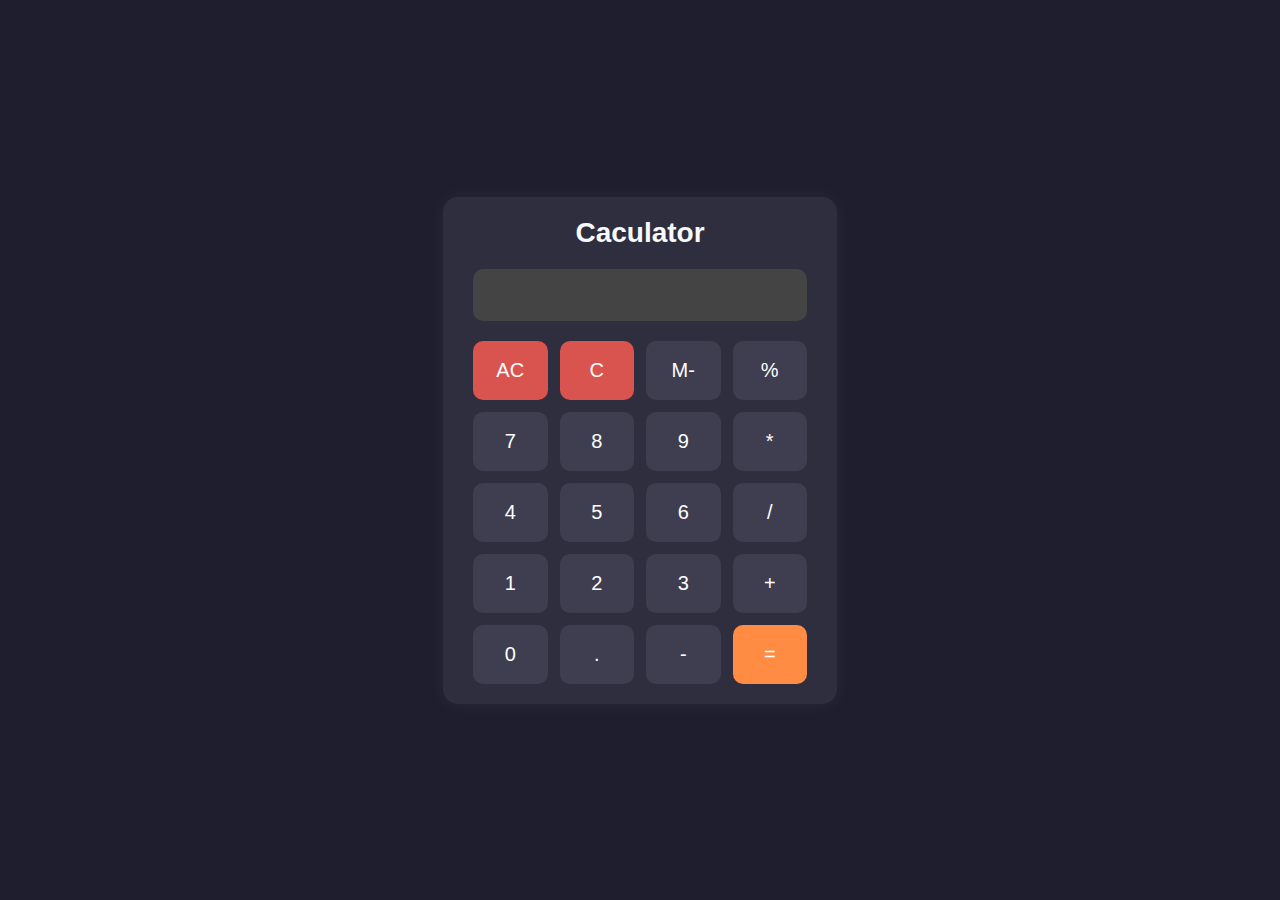
<file: calculator/index.html>
<!DOCTYPE html>
<html lang="en">

<head>
    <meta charset="UTF-8">
    <meta name="viewport" content="width=device-width, initial-scale=1.0">
    <title>Calculator</title>
    <link rel="stylesheet" href="style.css">
</head>

<body>
    <div class="wrapper">
        <div class="container">
            <h1>Caculator</h1>
            <div class="input">
                <input type="text" name="text" id="input" readonly>
            </div>
            <div class="boxes">
                <button class="box" id="aclear">AC</button>
                <button class="box" id="clear">C</button>
                <button class="box">M-</button>
                <button class="box"> %</button>
                <button class="box">7</button>
                <button class="box">8</button>
                <button class="box">9</button>
                <button class="box">*</button>
                <button class="box">4</button>
                <button class="box">5</button>
                <button class="box">6</button>
                <button class="box">/</button>
                <button class="box">1</button>
                <button class="box">2</button>
                <button class="box">3</button>
                <button class="box">+</button>
                <button class="box">0</button>
                <button class="box">.</button>
                <button class="box">-</button>
                <button class="box" id="equal">=</button>
            </div>
        </div>
    </div>
    <script src="script.js"></script>
</body>

</html>
</file>
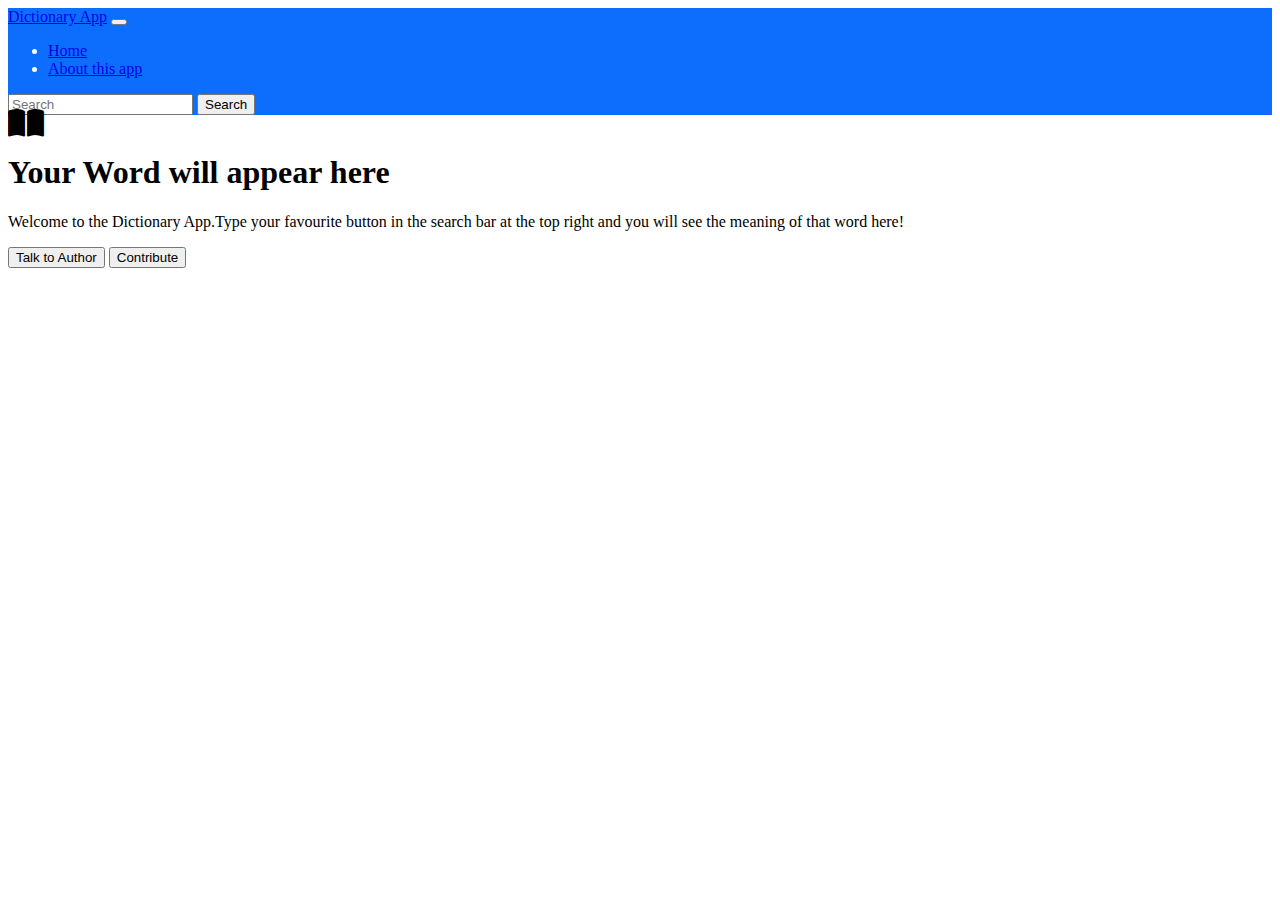
<file: Dictionary-App/index.html>
<!doctype html>
<html lang="en">

<head>
    <meta charset="utf-8">
    <meta name="viewport" content="width=device-width, initial-scale=1">
    <title>Dictionary App</title>
    <link href="https://cdn.jsdelivr.net/npm/bootstrap@5.3.7/dist/css/bootstrap.min.css" rel="stylesheet"
        integrity="sha384-LN+7fdVzj6u52u30Kp6M/trliBMCMKTyK833zpbD+pXdCLuTusPj697FH4R/5mcr" crossorigin="anonymous">
    <link rel="stylesheet" href="https://cdnjs.cloudflare.com/ajax/libs/font-awesome/6.7.2/css/all.min.css"
        integrity="sha512-Evv84Mr4kqVGRNSgIGL/F/aIDqQb7xQ2vcrdIwxfjThSH8CSR7PBEakCr51Ck+w+/U6swU2Im1vVX0SVk9ABhg=="
        crossorigin="anonymous" referrerpolicy="no-referrer" />
</head>

<body>
    <nav class="navbar navbar-expand-lg bg-body-tertiar style=" style="background-color: #0D6EFD; color: white;">
        <div class=" container-fluid">
            <a class="navbar-brand" href="#">Dictionary App</a>
            <button class="navbar-toggler" type="button" data-bs-toggle="collapse"
                data-bs-target="#navbarSupportedContent" aria-controls="navbarSupportedContent" aria-expanded="false"
                aria-label="Toggle navigation">
                <span class="navbar-toggler-icon"></span>
            </button>
            <div class="collapse navbar-collapse" id="navbarSupportedContent">
                <ul class="navbar-nav me-auto mb-2 mb-lg-0">
                    <li class="nav-item">
                        <a class="nav-link active" aria-current="page" href="#">Home</a>
                    </li>
                    <li class="nav-item">
                        <a class="nav-link" href="#">About this app</a>
                    </li>

                </ul>
                <form class="d-flex" role="search">
                    <input class="form-control me-2" type="search" placeholder="Search" id="searchinput"
                        aria-label="Search" />
                    <button class="btn btn-outline-success" type="submit" id="searchbtn">Search</button>
                </form>
            </div>
        </div>
    </nav>



    <div>
        <div class="px-4 py-5 my-5 text-center">
            <i class="fa-solid fa-book-open fa-2xl"></i>
            <h1 class=" display-5 fw-bold text-body-emphasis"><span id="word">Your Word will appear here</span></h1>
            <div class="col-lg-6 mx-auto">
                <p style="text-align: left;"><span id="definition">Welcome to the Dictionary App.Type your favourite
                        button in
                        the search bar at the top right and you will see the meaning of that word here!</span>
                <p>
                <div class="d-grid gap-2 d-sm-flex justify-content-sm-center"> <button type="button"
                        class="btn btn-primary btn-lg px-4 gap-3" fdprocessedid="939tcw">Talk to Author</button>
                    <button type="button" class="btn btn-outline-secondary btn-lg px-4"
                        fdprocessedid="xx9v8">Contribute</button>
                </div>
            </div>
        </div>
    </div>








    <script src="https://cdn.jsdelivr.net/npm/bootstrap@5.3.7/dist/js/bootstrap.bundle.min.js"
        integrity="sha384-ndDqU0Gzau9qJ1lfW4pNLlhNTkCfHzAVBReH9diLvGRem5+R9g2FzA8ZGN954O5Q"
        crossorigin="anonymous"></script>
    <script src="script.js"></script>
</body>

</html>










<!-- <!doctype html>
<html lang="en">

<head>
    <meta charset="utf-8" />
    <meta name="viewport" content="width=device-width, initial-scale=1" />
    <title>Dictionary App</title>
    <link href="https://cdn.jsdelivr.net/npm/bootstrap@5.3.7/dist/css/bootstrap.min.css" rel="stylesheet" />
    <link rel="stylesheet" href="https://cdnjs.cloudflare.com/ajax/libs/font-awesome/6.5.0/css/all.min.css" />

    <style>
        body {
            background: #f8f9fa;
            font-family: 'Segoe UI', sans-serif;
        }

        .navbar {
            background: linear-gradient(to right, #007bff, #6610f2);
        }

        .navbar-brand,
        .nav-link {
            color: white !important;
            font-weight: bold;
        }

        .hero-section {
            padding: 4rem 1rem;
            text-align: center;
        }

        .search-box {
            max-width: 600px;
            margin: 0 auto;
            padding: 2rem;
            background-color: white;
            border-radius: 15px;
            box-shadow: 0 5px 15px rgba(0, 0, 0, 0.1);
        }

        .definition-card {
            margin-top: 2rem;
        }

        .btn-custom {
            background-color: #007bff;
            color: white;
            border: none;
        }

        .btn-custom:hover {
            background-color: #0056b3;
        }

        .icon {
            font-size: 3rem;
            color: #6610f2;
            margin-bottom: 1rem;
        }
    </style>
</head>

<body>

    <nav class="navbar navbar-expand-lg">
        <div class="container">
            <a class="navbar-brand" href="#"><i class="fas fa-book"></i> Dictionary</a>
            <div class="collapse navbar-collapse">
                <ul class="navbar-nav ms-auto">
                    <li class="nav-item">
                        <a class="nav-link" href="#">About App</a>
                    </li>
                </ul>
            </div>
        </div>

    </nav>

    <div class="hero-section">
        <div class="icon"><i class="fas fa-book-open"></i></div>
        <h1 class="fw-bold mb-3">Explore the Power of Words</h1>

        <div class="search-box">
            <form id="searchForm">
                <div class="input-group mb-3">
                    <input type="text" class="form-control" placeholder="Enter a word" id="searchinput" />
                    <button class="btn btn-custom" type="submit" id="searchbtn">Search</button>
                </div>
            </form>

            <div id="definitionResult" class="definition-card">
                <h3 id="word" class="text-primary">Your word will appear here</h3>
                <p id="definition" class="text-muted">
                    Type a word above and hit "Search" to find its meaning.
                </p>
            </div>
        </div>
    </div>

    <script src="https://cdn.jsdelivr.net/npm/bootstrap@5.3.7/dist/js/bootstrap.bundle.min.js"></script>
    <script>
        const searchbtn = document.getElementById("searchbtn");
        const searchinput = document.getElementById("searchinput");
        const word = document.getElementById("word");
        const definition = document.getElementById("definition");

        const dictionary = async (searchTerm) => {
            const url = `https://dictionary-by-api-ninjas.p.rapidapi.com/v1/dictionary?word=${searchTerm}`;
            const options = {
                method: "GET",
                headers: {
                    "x-rapidapi-key": "20806b1067msh554446bf611d182p137d5ejsn363f44728ef4",
                    "x-rapidapi-host": "dictionary-by-api-ninjas.p.rapidapi.com",
                },
            };

            try {
                const response = await fetch(url, options);
                const result = await response.json();
                word.innerText = searchTerm;
                definition.innerText = result.definition || "No definition found.";
            } catch (error) {
                word.innerText = "Error";
                definition.innerText = "Could not fetch the definition. Try again later.";
            }
        };

        document.getElementById("searchForm").addEventListener("submit", function (e) {
            e.preventDefault();
            dictionary(searchinput.value.trim());
        });
    </script>

</body>

</html> -->
</file>
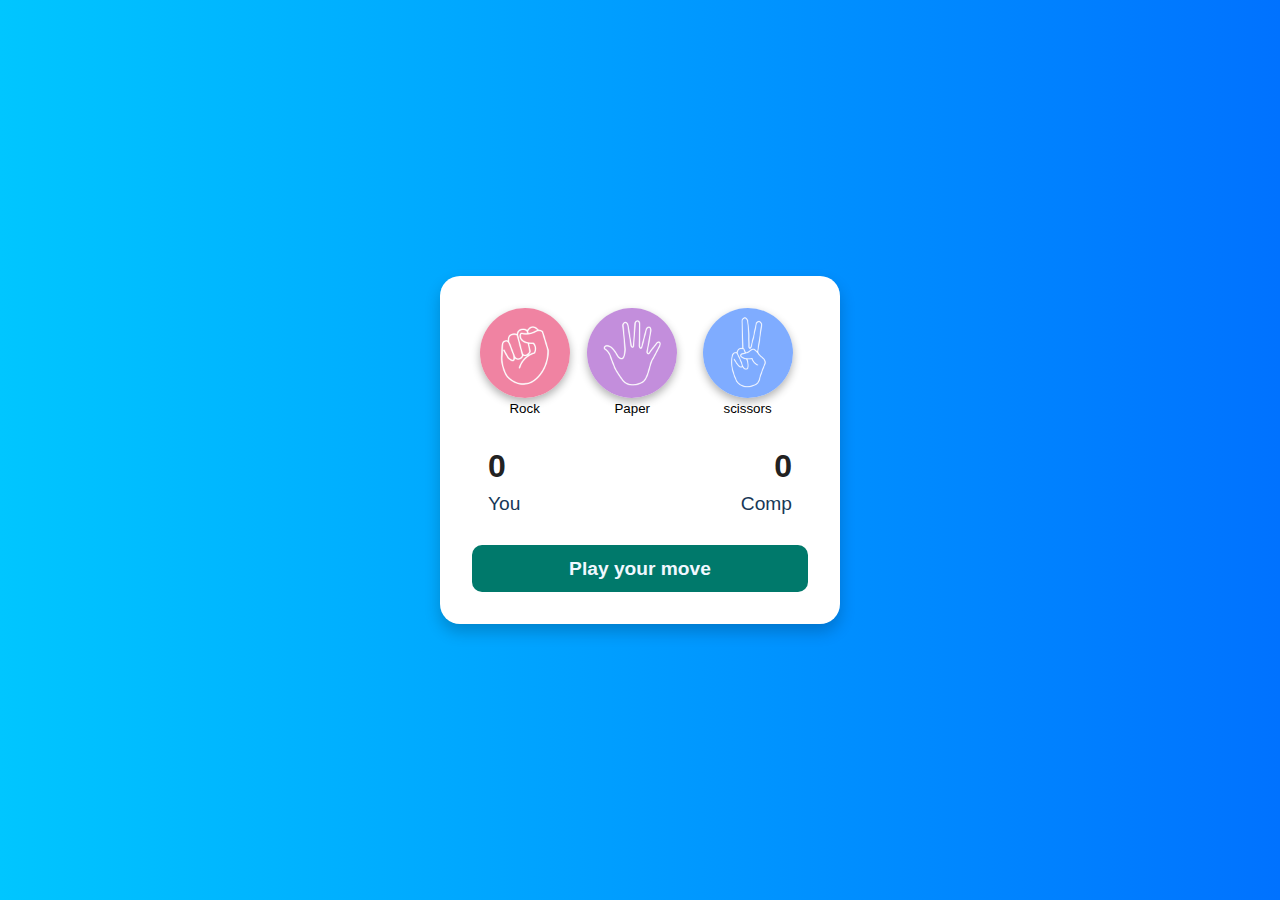
<file: stone,paper,scissor/index.html>
<!DOCTYPE html>
<html lang="en">

<head>
    <meta charset="UTF-8">
    <meta name="viewport" content="width=device-width, initial-scale=1.0">
    <title>Rock,Paper,scissors</title>
    <link rel="stylesheet" href="style.css">
</head>

<body>
    <div class="wrapper">

        <div class="container">
            <div class="images">
                <button class="image" id="rock"><img src="images/rock.png" alt="Rock">Rock</button>
                <button class="image" id="paper"><img src="./images/paper.png" alt="Paper">Paper</button>
                <button class="image" id="scissor"> <img src="./images/scissors.png" alt="scissors">scissors</button>
            </div>
            <div class="score">
                <p id="score-u">0</p>
                <p id="score-comp">0</p>
            </div>
            <div class="score">
                <p id="you">You</p>
                <p id="comp">Comp</p>
            </div>
            <div class="msg">Play your move</div>
        </div>
    </div>
    <script src="script.js"></script>
</body>

</html>
</file>
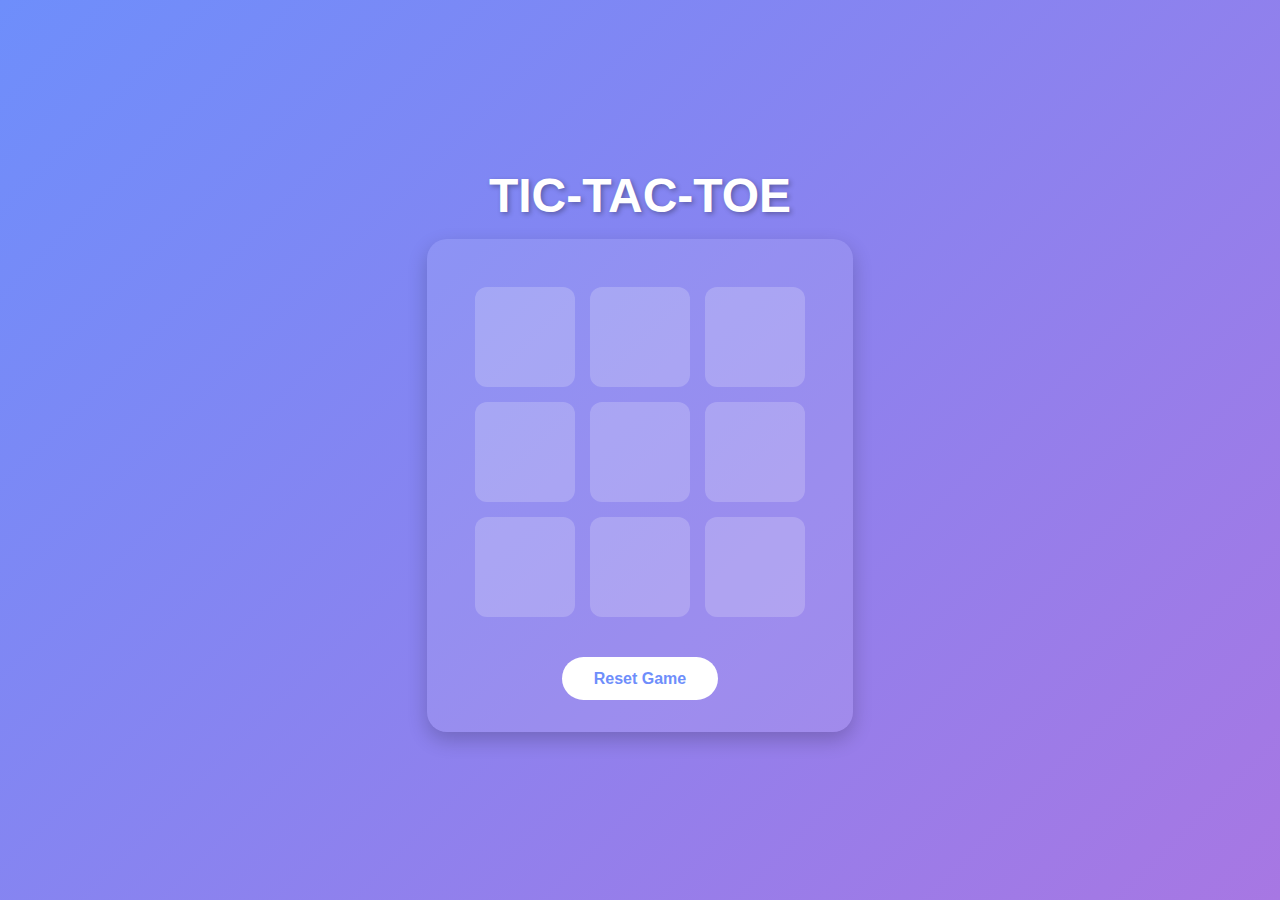
<file: tic-tac-toe/index.html>
<!DOCTYPE html>
<html lang="en">

<head>
    <meta charset="UTF-8">
    <meta name="viewport" content="width=device-width, initial-scale=1.0">
    <title>Document</title>
    <link rel="stylesheet" href="style.css">
</head>

<body>
    <div class="wrapper">
        <h1>TIC-TAC-TOE</h1>
        <div class="msgcontainer hide">
            <p class="msg"></p>
            <button class="new">New Game</button>
        </div>
        <div class="container">

            <div class="game">
                <button class="box1 box"></button>
                <button class="box2 box"></button>
                <button class="box3 box"></button>
                <button class="box4 box"></button>
                <button class="box5 box"></button>
                <button class="box6 box"> </button>
                <button class="box7 box"> </button>
                <button class="box8 box"></button>
                <button class="box9 box"></button>

            </div>
            <button class="reset ">Reset Game</button>
        </div>
    </div>
    <script src="script.js"></script>
</body>

</html>
</file>
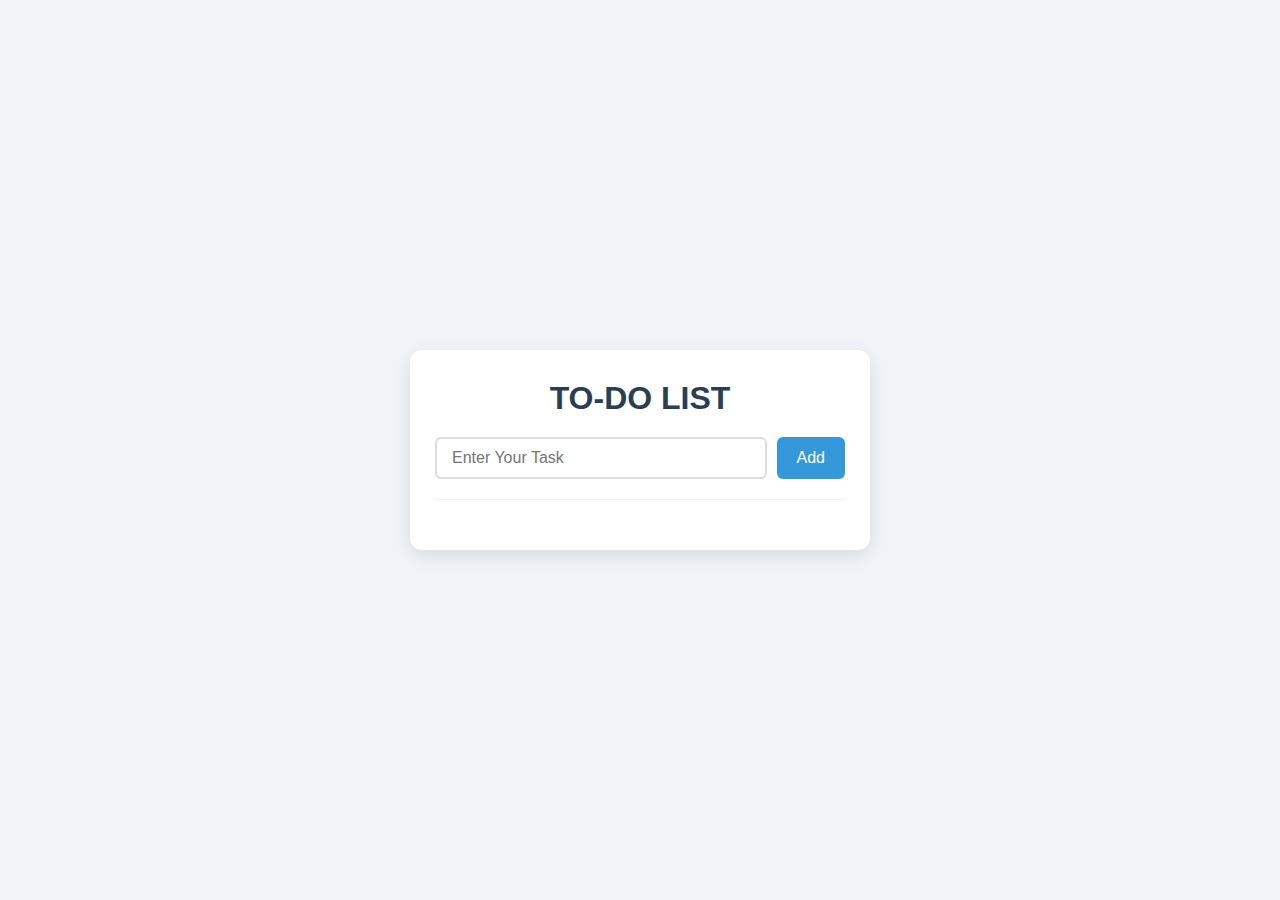
<file: To-Do-List/index.html>
<!DOCTYPE html>
<html lang="en">

<head>
    <meta charset="UTF-8">
    <meta name="viewport" content="width=device-width, initial-scale=1.0">
    <title>To-Do-List</title>
    <link rel="stylesheet" href="style.css">
    <link rel="stylesheet" href="https://cdnjs.cloudflare.com/ajax/libs/font-awesome/6.4.0/css/all.min.css" />

</head>

<body>
    <div class="wrapper">
        <div class="container">
            <h1>TO-DO LIST</h1>
            <div class="input">
                <input type="text" placeholder="Enter Your Task" id="text">
                <button class="task">Add</button>
            </div>
            <div class="list">
                <!-- <p id="value"></p> -->
            </div>
        </div>
    </div>
    <script src="script.js"></script>
</body>

</html>
</file>
<file: calculator/style.css>
/* style.css */

* {
  margin: 0;
  padding: 0;
  box-sizing: border-box;
  font-family: 'Segoe UI', Tahoma, Geneva, Verdana, sans-serif;
}

body {
  background: #1e1e2f;
  color: #fff;
  display: flex;
  justify-content: center;
  align-items: center;
  height: 100vh;
}

.wrapper {
  background: #2e2e3f;
  padding: 20px 30px;
  border-radius: 15px;
  box-shadow: 0 0 20px rgba(255, 255, 255, 0.05);
}

.container h1 {
  text-align: center;
  margin-bottom: 20px;
  font-size: 28px;
  color: #f9f9f9;
}

.input input {
  width: 100%;
  padding: 12px;
  font-size: 24px;
  text-align: right;
  border: none;
  border-radius: 10px;
  background-color: #444;
  color: white;
  margin-bottom: 20px;
  outline: none;
}

.boxes {
  display: grid;
  grid-template-columns: repeat(4, 1fr);
  gap: 12px;
}

.box {
  padding: 18px 0;
  font-size: 20px;
  background: #3e3e50;
  color: #fff;
  border: none;
  border-radius: 10px;
  cursor: pointer;
  transition: 0.2s ease;
}

.box:hover {
  background: #5a5a6e;
}

#equal {
  background-color: #ff8c42;
  color: white;
}

#equal:hover {
  background-color: #ff7a21;
}

#aclear,
#clear {
  background-color: #d9534f;
  color: white;
}

#aclear:hover,
#clear:hover {
  background-color: #c9302c;
}
</file>
<file: stone,paper,scissor/style.css>
/* style.css */

* {
  margin: 0;
  padding: 0;
  box-sizing: border-box;
  font-family: "Segoe UI", Tahoma, Geneva, Verdana, sans-serif;
}

body {
  background: linear-gradient(to right, #00c6ff, #0072ff);
  height: 100vh;
  display: flex;
  align-items: center;
  justify-content: center;
}

.wrapper {
  display: flex;
  justify-content: center;
  align-items: center;
  width: 100%;
}

.container {
  background-color: white;
  padding: 2rem;
  border-radius: 20px;
  box-shadow: 0 8px 16px rgba(0, 0, 0, 0.2);
  text-align: center;
  max-width: 400px;
  width: 100%;
}

.images {
  display: flex;
  justify-content: space-around;
  margin-bottom: 2rem;
}

.image {
    font-weight: 500;
  border: none;
  background: none;
  cursor: pointer;
  transition: transform 0.2s ease;
}

.image img {
      width: 90px;
  height: 90px;
  object-fit: cover;
  border-radius: 50%;
  box-shadow: 0 4px 8px rgba(0, 0, 0, 0.3);
}

.image img:hover {
  /* transform: scale(1.1); */
  border-radius: 50%;
  border: 5px solid black;
}

/* Style both score sections */
.score {
  display: flex;
  justify-content: space-between;
  padding: 0 1rem;
  margin-top: 0.5rem;
}

/* Common paragraph styles */
.score p {
    font-weight: 500;
  font-size: 1.2rem;
  color: #173757;
  text-align: center;
}

/* Score-specific font */
#score-u,
#score-comp {
  font-size: 2rem;
  font-weight: bold;
  color: #222;
}



.msg {
    margin-top: 30px;
  font-size: 1.2em;
  padding: 0.8rem;
  background-color: #e0f7fa;
  background-color: #00796b;
  border-radius: 10px;
color: aliceblue;
font-weight: bolder;
  min-height: 40px;
 
  
}
</file>
<file: tic-tac-toe/style.css>
* {
  margin: 0;
  padding: 0;
  box-sizing: border-box;
  font-family: 'Nunito', sans-serif;
}

body {
  background: linear-gradient(135deg, #6e8efb, #a777e3);
  min-height: 100vh;
  display: flex;
  align-items: center;
  justify-content: center;
  color: #fff;
}

.wrapper {
  text-align: center;
}

h1 {
  font-size: 3rem;
  margin-bottom: 1rem;
  color: #fff;
  text-shadow: 2px 2px 5px rgba(0, 0, 0, 0.3);
}

.container {
  background-color: rgba(255, 255, 255, 0.1);
  padding: 2rem 3rem;
  border-radius: 20px;
  box-shadow: 0 8px 20px rgba(0, 0, 0, 0.2);
  display: flex;
  flex-direction: column;
  align-items: center;
  gap: 1.5rem;
}

.game {
  display: grid;
  grid-template-columns: repeat(3, 100px);
  grid-template-rows: repeat(3, 100px);
  gap: 15px;
  margin: 1rem 0;
}

.box {
  background-color: rgba(255, 255, 255, 0.2);
  border: none;
  font-size: 2.5rem;
  font-weight: bold;
  color: #fff;
  border-radius: 12px;
  cursor: pointer;
  transition: all 0.25s ease;
}

.box:hover {
  background-color: rgba(255, 255, 255, 0.3);
  transform: scale(1.05);
}

button.new,
button.reset {
  padding: 0.8rem 2rem;
  font-size: 1rem;
  font-weight: 600;
  border: none;
  border-radius: 25px;
  background-color: #ffffff;
  color: #6e8efb;
  cursor: pointer;
  transition: all 0.3s ease;
}

button.new:hover,
button.reset:hover {
  background-color: #f2f2f2;
  transform: scale(1.05);
}
.msgcontainer{
   
    height: 50px;
    margin-bottom: 20px;
}
.msg{
    font-size: x-large;
 font-family:monospace;
 font-weight: bold;
 color: chartreuse;
}
.hide {
    display: none;
}
.hide1{
    display: none;
}
</file>
<file: To-Do-List/style.css>
/* style.css */

* {
  margin: 0;
  padding: 0;
  box-sizing: border-box;
  font-family: 'Segoe UI', Tahoma, Geneva, Verdana, sans-serif;
}

body {
  background: #f0f4f8;
  display: flex;
  justify-content: center;
  align-items: center;
  height: 100vh;
}

.wrapper {
  width: 100%;
  max-width: 500px;
  padding: 20px;
}

.container {
  background: #ffffff;
  padding: 30px 25px;
  border-radius: 12px;
  box-shadow: 0 6px 18px rgba(0, 0, 0, 0.1);
  text-align: center;
}

h1 {
  color: #2c3e50;
  margin-bottom: 20px;
  font-size: 2rem;
}

.input {
  display: flex;
  justify-content: space-between;
  gap: 10px;
  margin-bottom: 20px;
}

.input input {
  flex: 1;
  padding: 10px 15px;
  font-size: 16px;
  border: 2px solid #ddd;
  border-radius: 6px;
  outline: none;
  transition: border-color 0.3s;
}

.input input:focus {
  border-color: #3498db;
}

.input .task {
  padding: 10px 20px;
  font-size: 16px;
  background: #3498db;
  color: #fff;
  border: none;
  border-radius: 6px;
  cursor: pointer;
  transition: background 0.3s;
}

.input .task:hover {
  background: #2980b9;
}

/* Task List */
.list {
  text-align: left;
  max-height: 300px;
  overflow-y: auto;
  padding: 10px;
  border-top: 1px solid #eee;
}

.list p {
  background-color: #ecf0f1;
  padding: 10px 15px;
  margin-bottom: 10px;
  border-radius: 6px;
  font-size: 16px;
  position: relative;
  word-break: break-word;
  transition: background-color 0.3s;
}

.list p:hover {
  background-color: #dcdde1;
  cursor: pointer;
}
</file>
